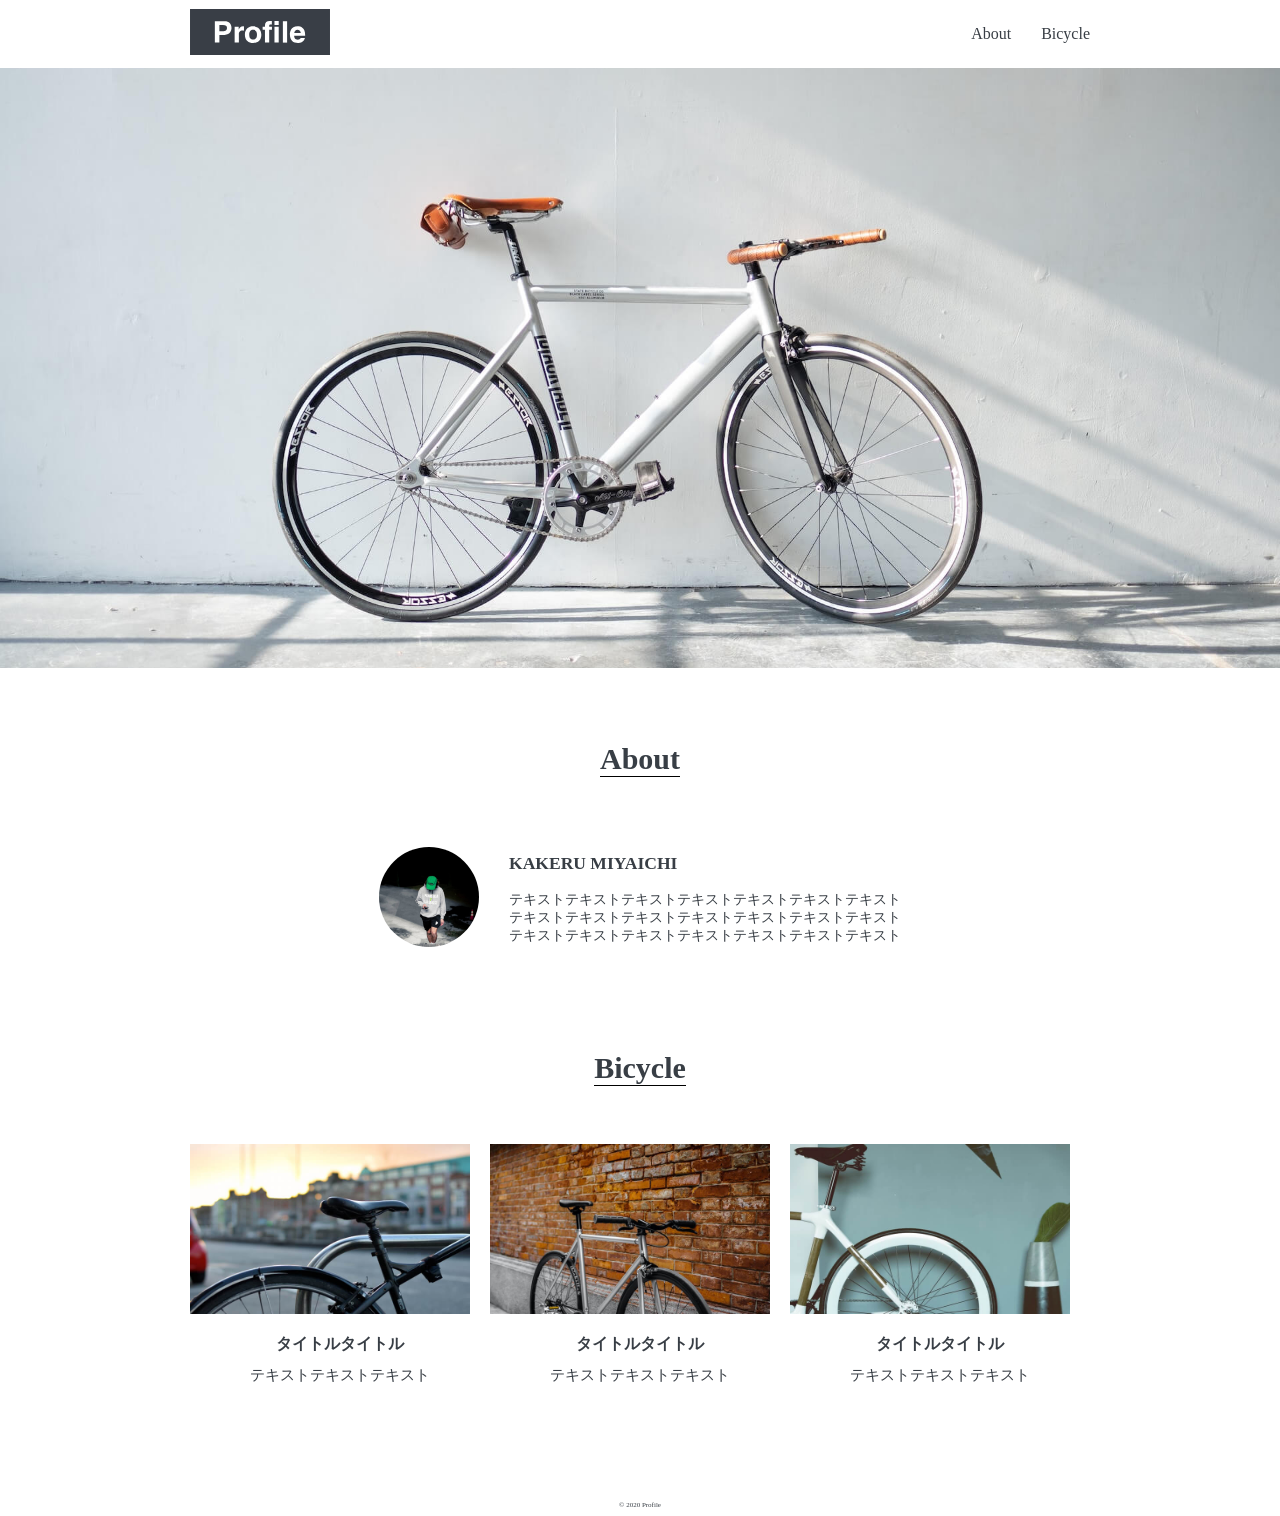
<file: index.html>
<!DOCTYPE html>
<html lang="ja">
  <head>
    <meta charset="UTF-8" />
    <meta name="viewport" content="width=device-width, initial-scale=1.0" />
    <title>Profile</title>
    <link rel="stylesheet" href="style.css"/>
    <link rel="stylesheet" href="responsive.css">
  </head>
  <body>
    <!-- ヘッダー -->
    <header>
      <div class="container">
        <div class="header-left">
          <img class="header-logo" src="img/logo.svg"/>
        </div>
        <div class="header-right">
          <ul>
            <li><a href="#about">About</a></li>
            <li><a href="#bicycle">Bicycle</a></li>
          </ul>
        </div>
      </div>
    </header>

    <!-- メイン -->
    <main>
      <div class="top-wrapper">
        <img class="mainvisual" src="img/mainvisual.jpg"/>
      </div>

      <div id="about" class="profile-wrapper">
        <h3 class="section-title">About</h3>
        <div class="content">
          <img src="img/about.jpg"/>
          <div class="text">
            <div class="profile-name">
              <h3>KAKERU MIYAICHI</h3>
              <p class="detail">
                テキストテキストテキストテキストテキストテキストテキスト<br />
                テキストテキストテキストテキストテキストテキストテキスト<br />
                テキストテキストテキストテキストテキストテキストテキスト
              </p>
            </div>
          </div>
        </div>
      </div>

    <div id="bicycle" class="bicycle-wrapper">
      <h3 class="section-title">Bicycle</h3>
      <div class="bicycle-content">
      <div class="hobby-content">
        <div class="hobby-img">
          <img src="img/bicycle1.jpg">
        </div>
                <h3>タイトルタイトル</h3>
          <p>テキストテキストテキスト</p>
      </div>

            <div class="hobby-content">
        <div class="hobby-img">
          <img src="img/bicycle2.jpg">
        </div>
                <h3>タイトルタイトル</h3>
          <p>テキストテキストテキスト</p>
      </div>

            <div class="hobby-content">
        <div class="hobby-img">
          <img src="img/bicycle3.jpg">
        </div>
                <h3>タイトルタイトル</h3>
          <p>テキストテキストテキスト</p>
      </div>

    </div>
  </div>

    </main>

    <!-- フッター -->
    <footer>
      <div class="footer-detail">
        <p>© 2020 Profile</p>
      </div>
    </footer>
  </body>
</html>
</file>
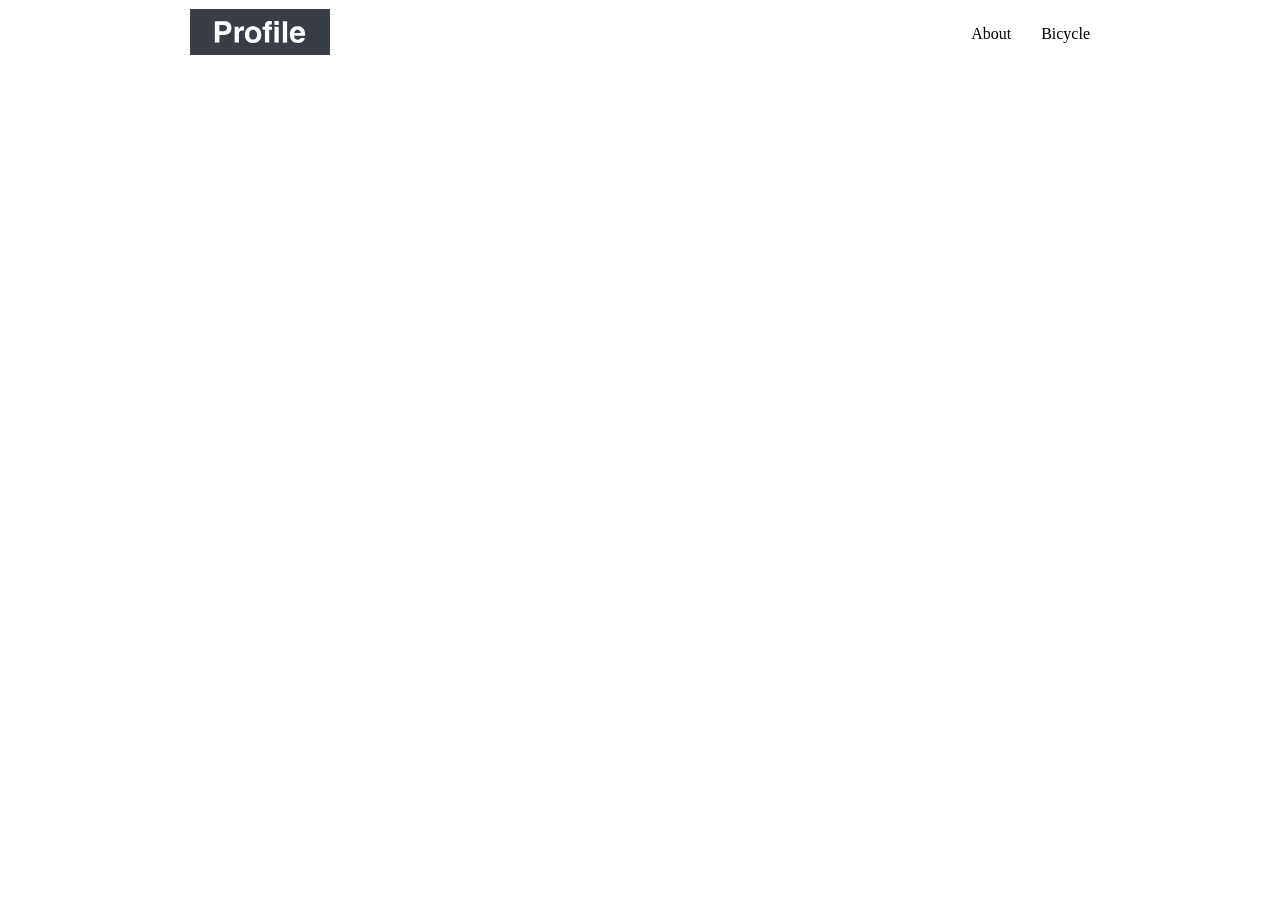
<file: demo-site/index.html>
<!DOCTYPE html>
<html lang="ja">
<head>
  <meta charset="UTF-8">
  <meta name="viewport" content="width=device-width, initial-scale=1.0">
  <title>Profile</title>
  <link rel="stylesheet" href="style.css">
</head>
<body>

  <!-- ヘッダー -->
  <header>
    <div class="container">
        <div class="header-left">
            <img class="header-logo" src="img/logo.svg">
        </div>
        <div class="header-right">
            <ul>
                <li class="about">About</li>
                <li>Bicycle</li>
            </ul>
        </div>
    </div>
  </header>

  <!-- メイン -->
  <main>

  </main>

  <!-- フッター -->
  <footer>
  </footer>

</body>
</html>
</file>
<file: style.css>
body {
  margin: 0;
  padding: 0;
  color: #383e45;
}

/* ヘッダー中央寄せ */
.container {
  height: 68px;
  max-width: 900px; /* 固定幅じゃなくて“最大幅” */
  margin: 0 auto; /* 中央寄せ */
  padding: 0 32px;
  display: flex; /* 左右を横並びにする */
  justify-content: space-between; /* 左右を離して配置 */
  align-items: center; /* 縦の中央揃え */
}

/*.header-logo { 
    background-color: black;
    padding: 10px 30px;
    color: white;
    font-size: 18px;
    font-weight: bold;
}

*/

.header-logo {
  width: 140px;
}

.header-right ul {
  display: flex;
  gap: 30px; /* About と Bicycle の間隔 */
}

.header-right a{
  color: #383e45;
}

li {
  list-style: none;
}

a {
  text-decoration: none;
}

.mainvisual {
  width: 100%;
  max-width: 1920px;
  height: 600px;
  object-fit: cover;
}

.section-title {
  font-size: 30px;
  padding-top: 40px;
  display: inline-block;
  border-bottom: 1px solid black;
  margin-bottom: 58px;
}

.profile-wrapper {
  text-align: center;
}

.content img {
  border-radius: 50%;
  height: 100px;
  width: 100px;
}

.content {
  display: flex;
  justify-content: center;
  align-items: center;
  padding-bottom: 22px;
}

.text {
  text-align: left;
  margin-left: 30px;
}

.profile-name {
  font-size: 15px;
}

.detail {
  font-size: 14px;
}

.bicycle-wrapper{
    text-align: center;
}

.bicycle-content{
  display: flex;
  justify-content: center;
  padding-bottom: 100px;
}

.hobby-img img{
  height: 170px;
  width: 280px;
  margin-right: 20px;
}

.hobby-content h3{
  font-size: 16px;
}

.hobby-content p{
  line-height: 8px;
  font-size: 15px;
}

footer{
  text-align: center;
  font-size: 7px;
}
</file>
<file: responsive.css>
@media screen and (max-width: 600px){

    .mainvisual img{
        height: calc(100vh - 60px);
    }

    .content {
        flex-direction: column;
    }

    .content img{
        margin-right: 0;
    }

    .bicycle-content {
        flex-direction: column;
    }

    .hobby-content{
        width: 100%;
        margin-bottom: 30px;
    }
}
</file>
<file: demo-site/style.css>
body {
  margin: 0;
  padding: 0;
}

/* ヘッダー中央寄せ */
.container {
    height: 68px;
    max-width: 900px;  /* 固定幅じゃなくて“最大幅” */
    margin: 0 auto;     /* 中央寄せ */
    padding: 0 32px;
    display: flex;      /* 左右を横並びにする */
    justify-content: space-between; /* 左右を離して配置 */
    align-items: center; /* 縦の中央揃え */
}

/*.header-logo { 
    background-color: black;
    padding: 10px 30px;
    color: white;
    font-size: 18px;
    font-weight: bold;
}

*/

.header-logo{
    width: 140px;
}

.header-right ul {
    display: flex;
    gap: 30px;  /* About と Bicycle の間隔 */
}

li {
    list-style: none;
}
</file>
